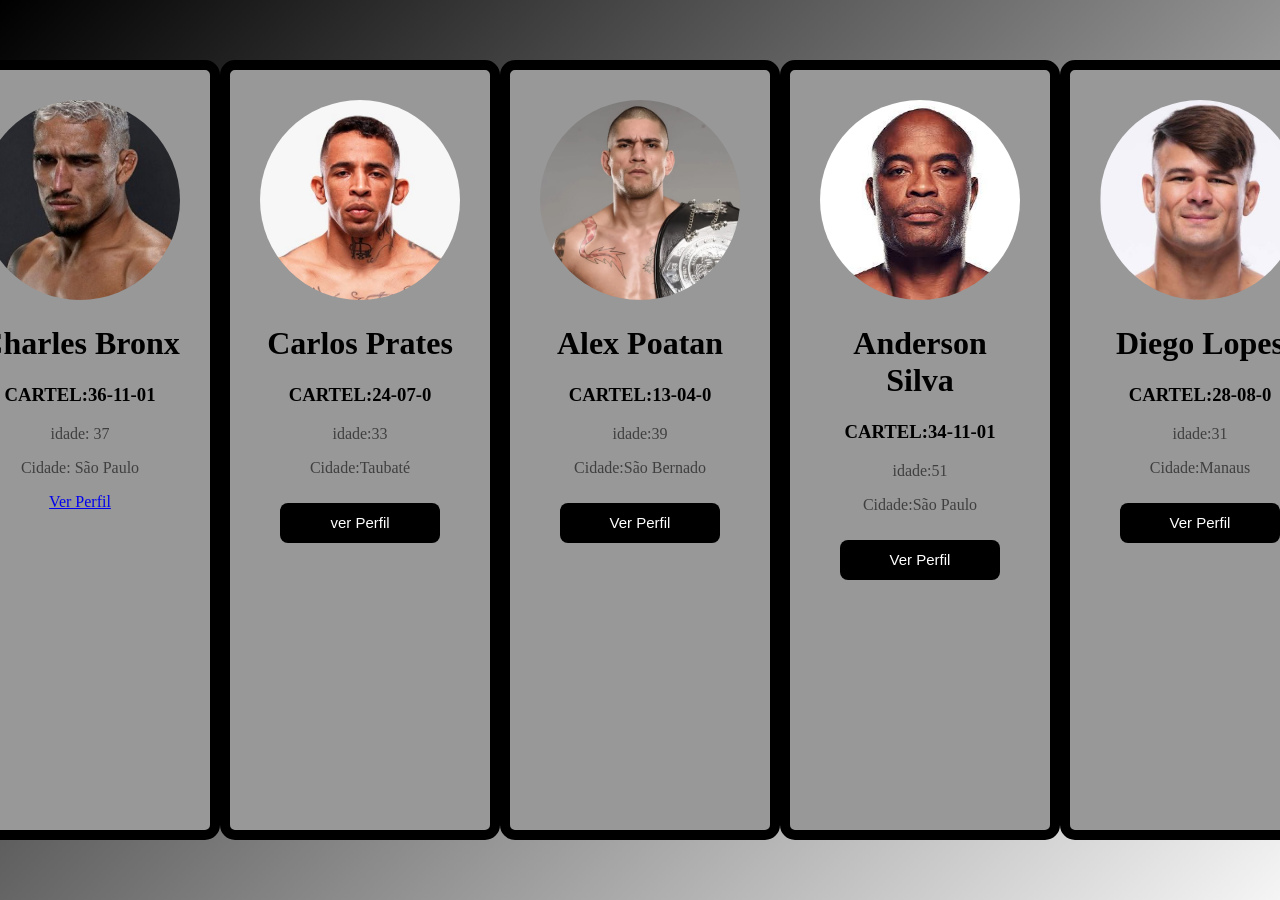
<file: index.html>
<!DOCTYPE html>
<html lang="pt-br">
<head>
    <meta charset="UTF-8">
    <meta name="viewport" content="width=device-width, initial-scale=1.0">
    <title>Cartel</title> 
    <link rel="stylesheet" href="CSS/style.css">
    <link rel="stylesheet" href="charles.html">
</head>
<body>
    <div class="Cartel">
        <img src="img/bronx2.png" alt="Charles do Bronx">
        <h1>Charles Bronx</h1>
        <h3>CARTEL:36-11-01</h3>
        <p>idade: 37</p>
        <p>Cidade: São Paulo</p>
        <a  href="charles.html" class="btn-perfil">Ver Perfil</a>
    
    </div>
    

    <div class="Cartel">
        <img src="img/carlos.png" alt="Carlos Prates">
        <h1>Carlos Prates </h1>
        <h3>CARTEL:24-07-0</h3>
        <p>idade:33</p>
        <p>Cidade:Taubaté</p>
        <button>ver Perfil</button>
        
    </div>

   <div class="Cartel">
        <img src="img/poatan.png" alt="Carlos Prates">
        <h1>Alex Poatan</h1>
        <h3>CARTEL:13-04-0</h3>
        <p>idade:39</p>
        <p>Cidade:São Bernado</p>
        <button>Ver Perfil</button>
        
    </div>


   <div class="Cartel">
        <img src="img/silva.png" alt="Carlos Prates">
        <h1>Anderson Silva</h1>
        <h3>CARTEL:34-11-01</h3>
        <p>idade:51</p>
        <p>Cidade:São Paulo</p>
        <button>Ver Perfil</button>
        
    </div>


    <div class="Cartel">
        <img src="img/lopes.png" alt="Carlos Prates">
        <h1>Diego Lopes </h1>
        <h3>CARTEL:28-08-0</h3>
        <p>idade:31</p>
        <p>Cidade:Manaus</p>
        <button>Ver Perfil</button>
        
    </div>


    
</body>
</html>
</file>
<file: CSS/style.css>
body{
    background: linear-gradient(
        135deg,
        #000000,
        #f5f5f5
    );

    font-family: Monaco;
    display: flex;
    justify-content: center;
    min-height: 100vh;
    margin: 0;
}
.Cartel{

    width: 220px;
    margin:60px auto;
    background-color:rgb(152, 152, 152);
    padding:30px;
    border-radius:15px;
    text-align:center;
}
img { 
    width: 200px;
    height: 200px;
    object-fit: cover;
    border-radius: 100px;

}
h1{
    color: #000000;
}
h2{
    color: #000000a0;
}
p{
    color: #00000095;
}
button{
    width: 160px;
    height: 40px;
    margin-top: 10px;
    border: none;
    border-radius: 8px;
    background-color: #000000;
    color:white;
    font-size: 15px;
}
div {
  border: 10px solid rgb(0, 0, 0);
}
</file>
